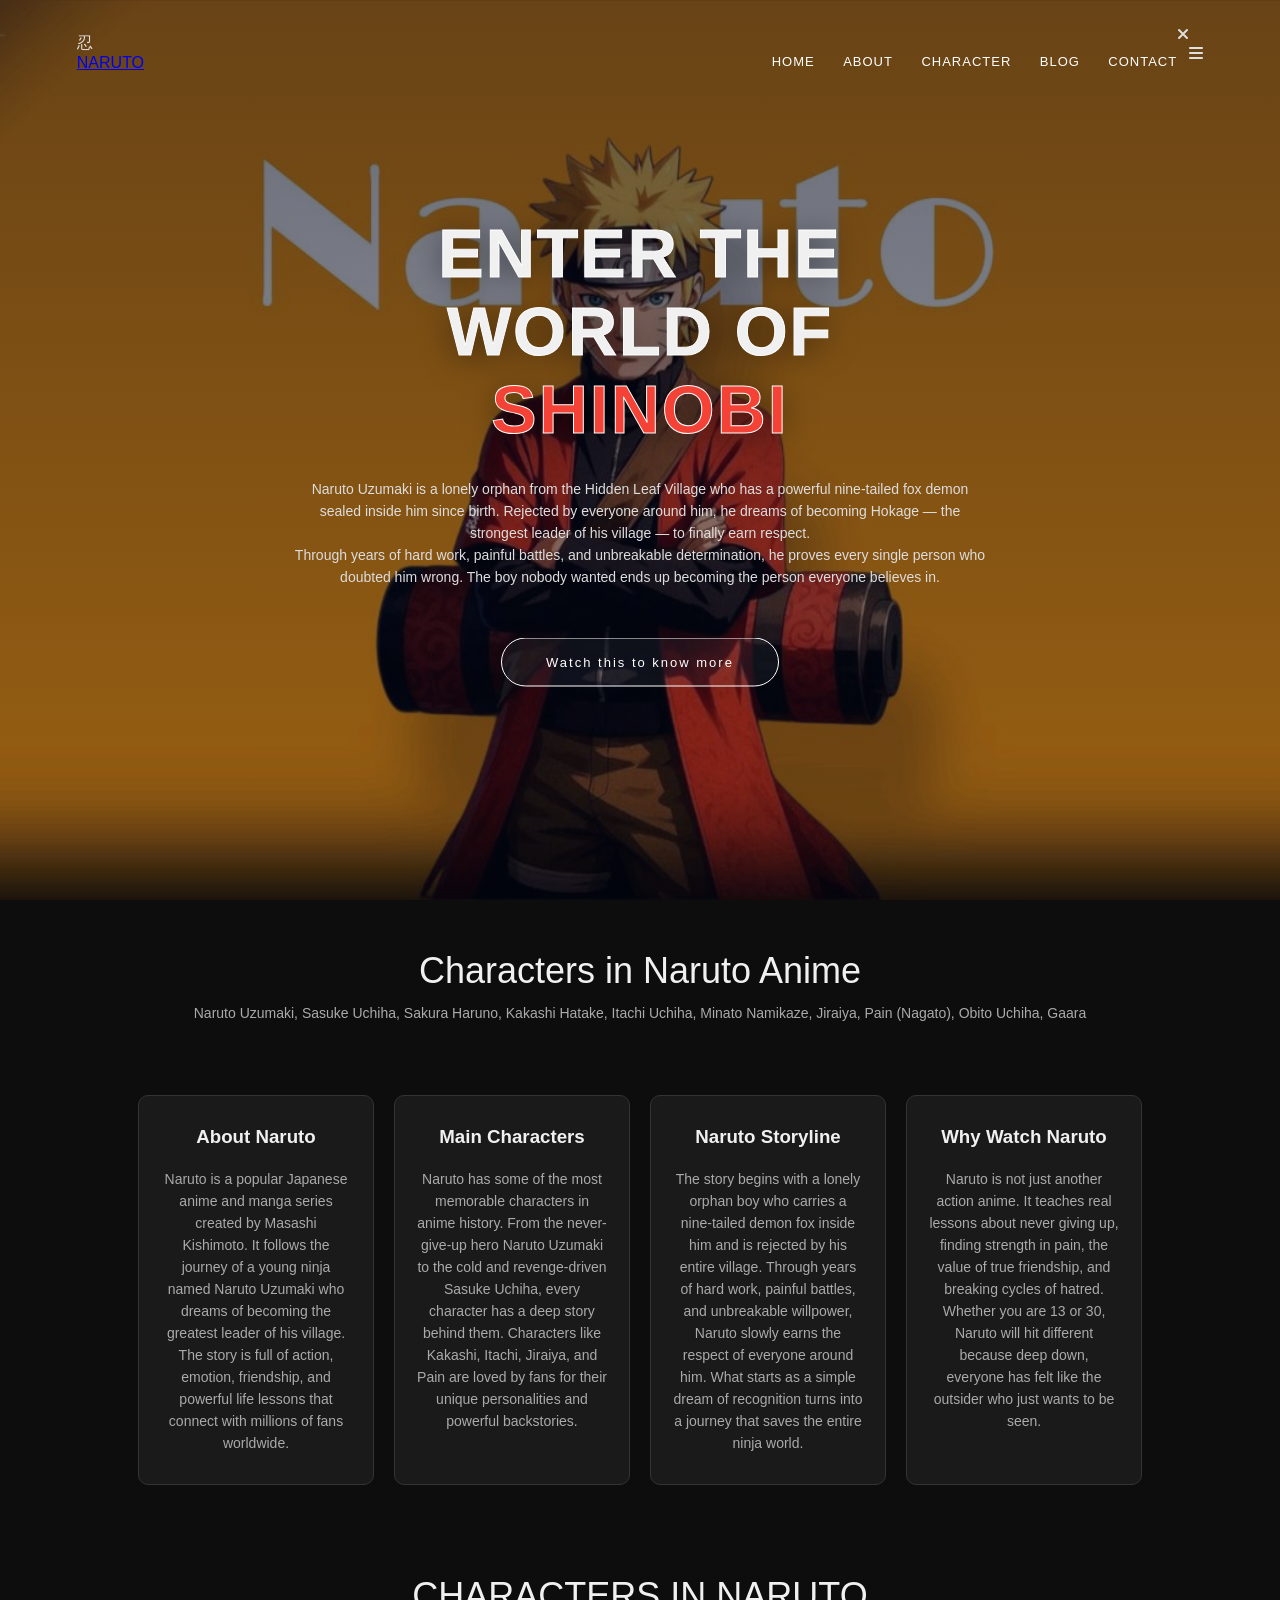
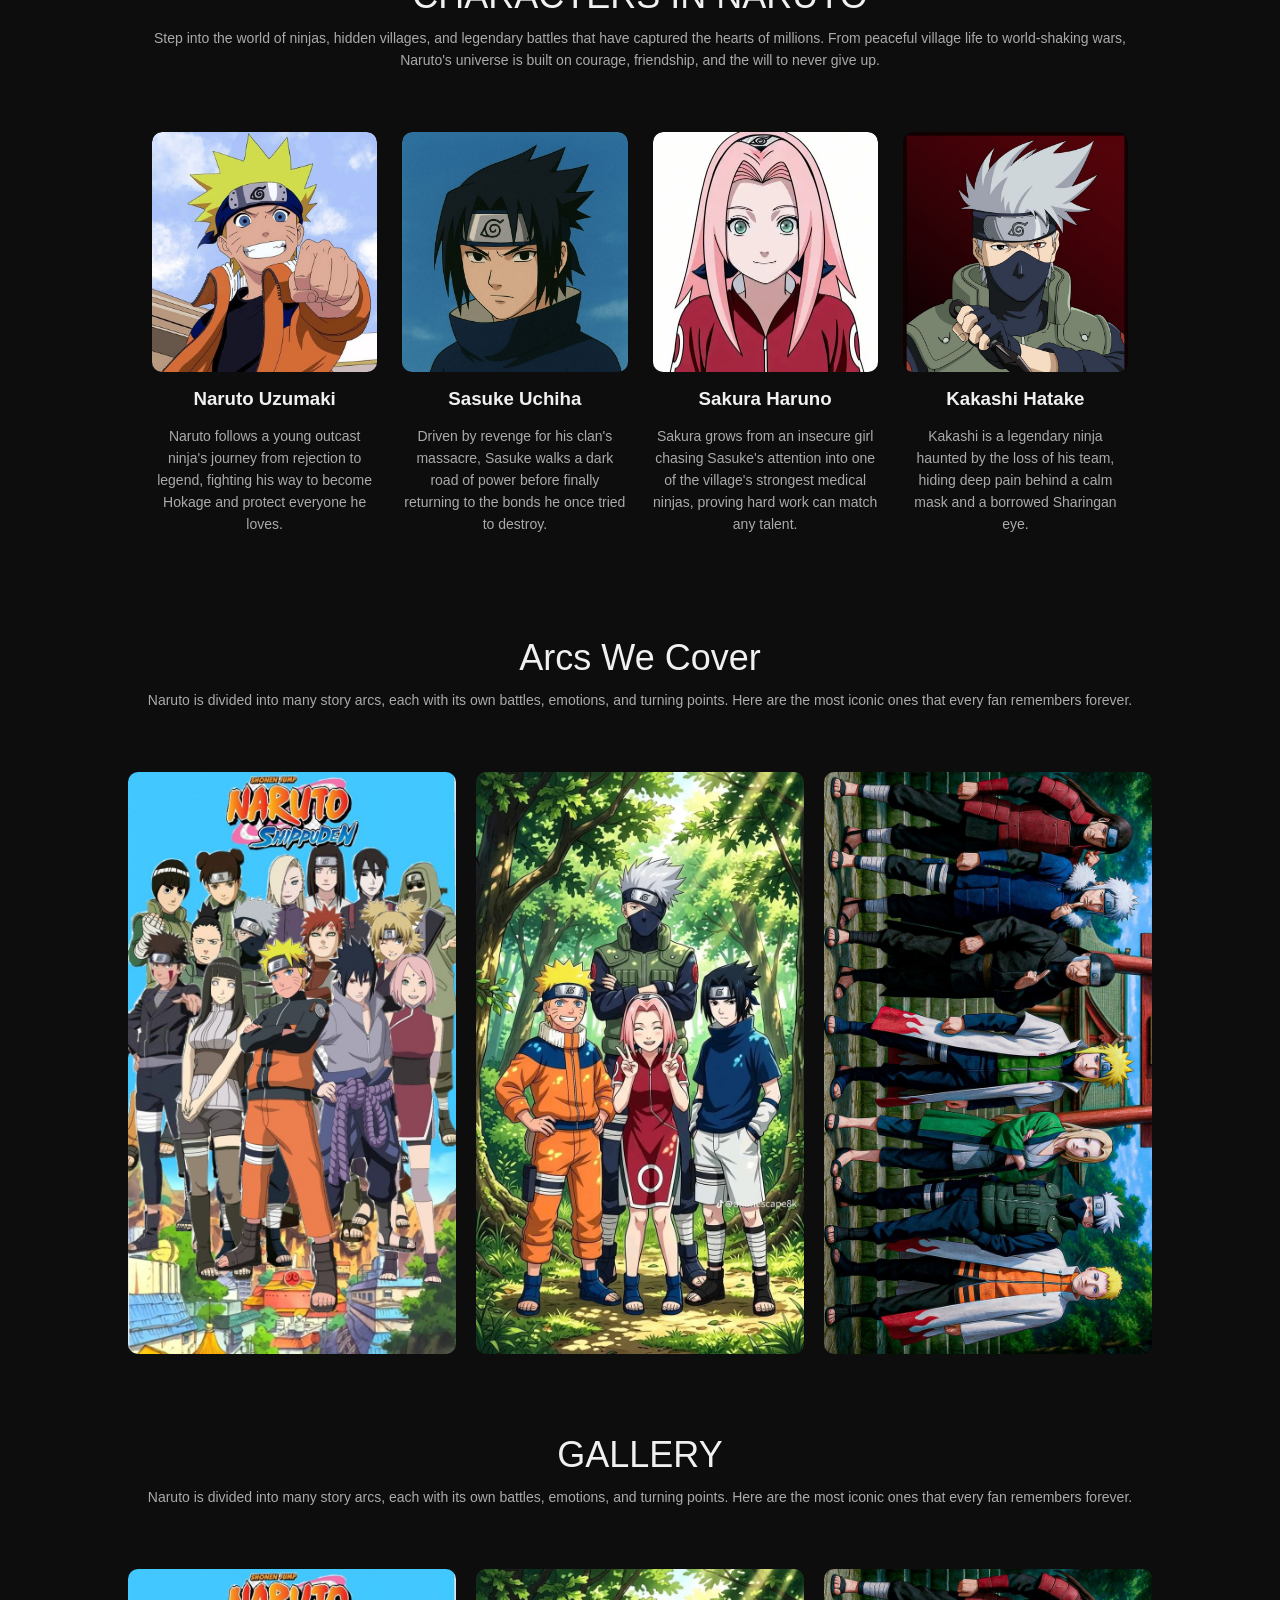
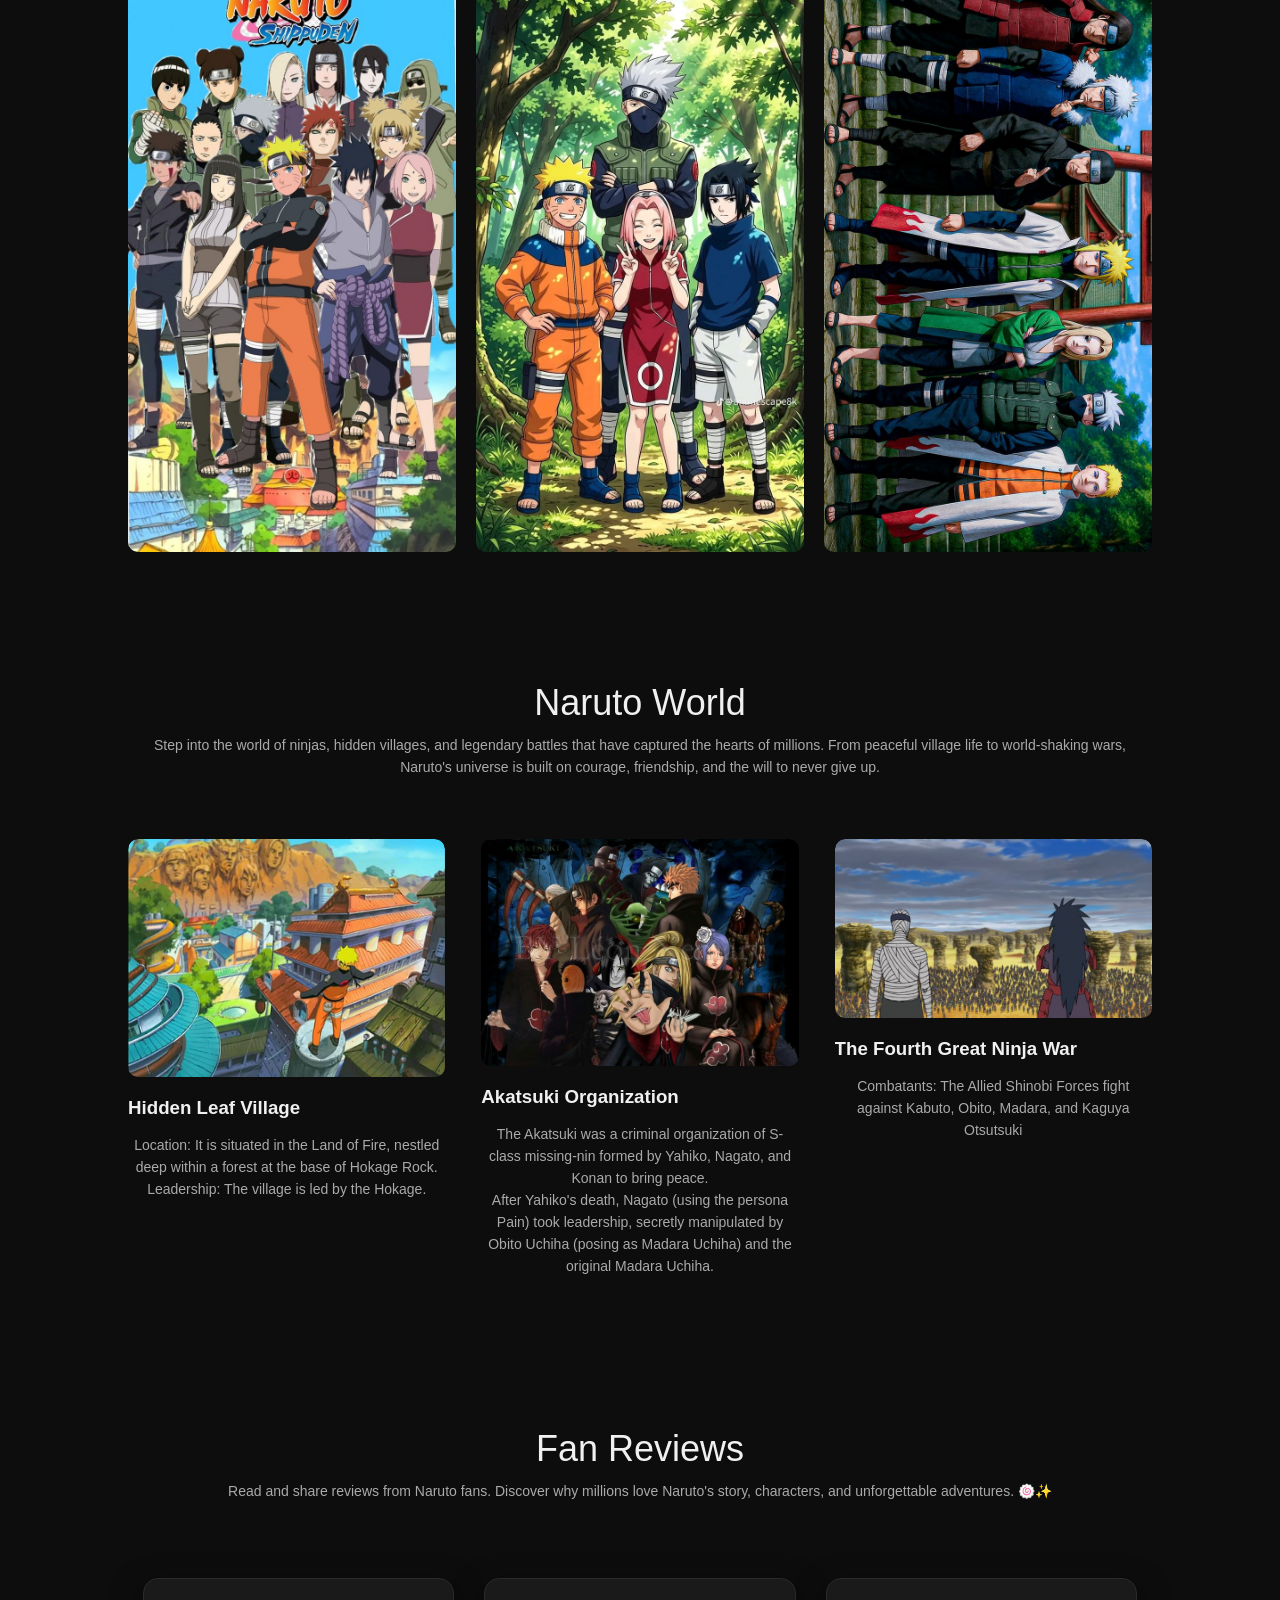
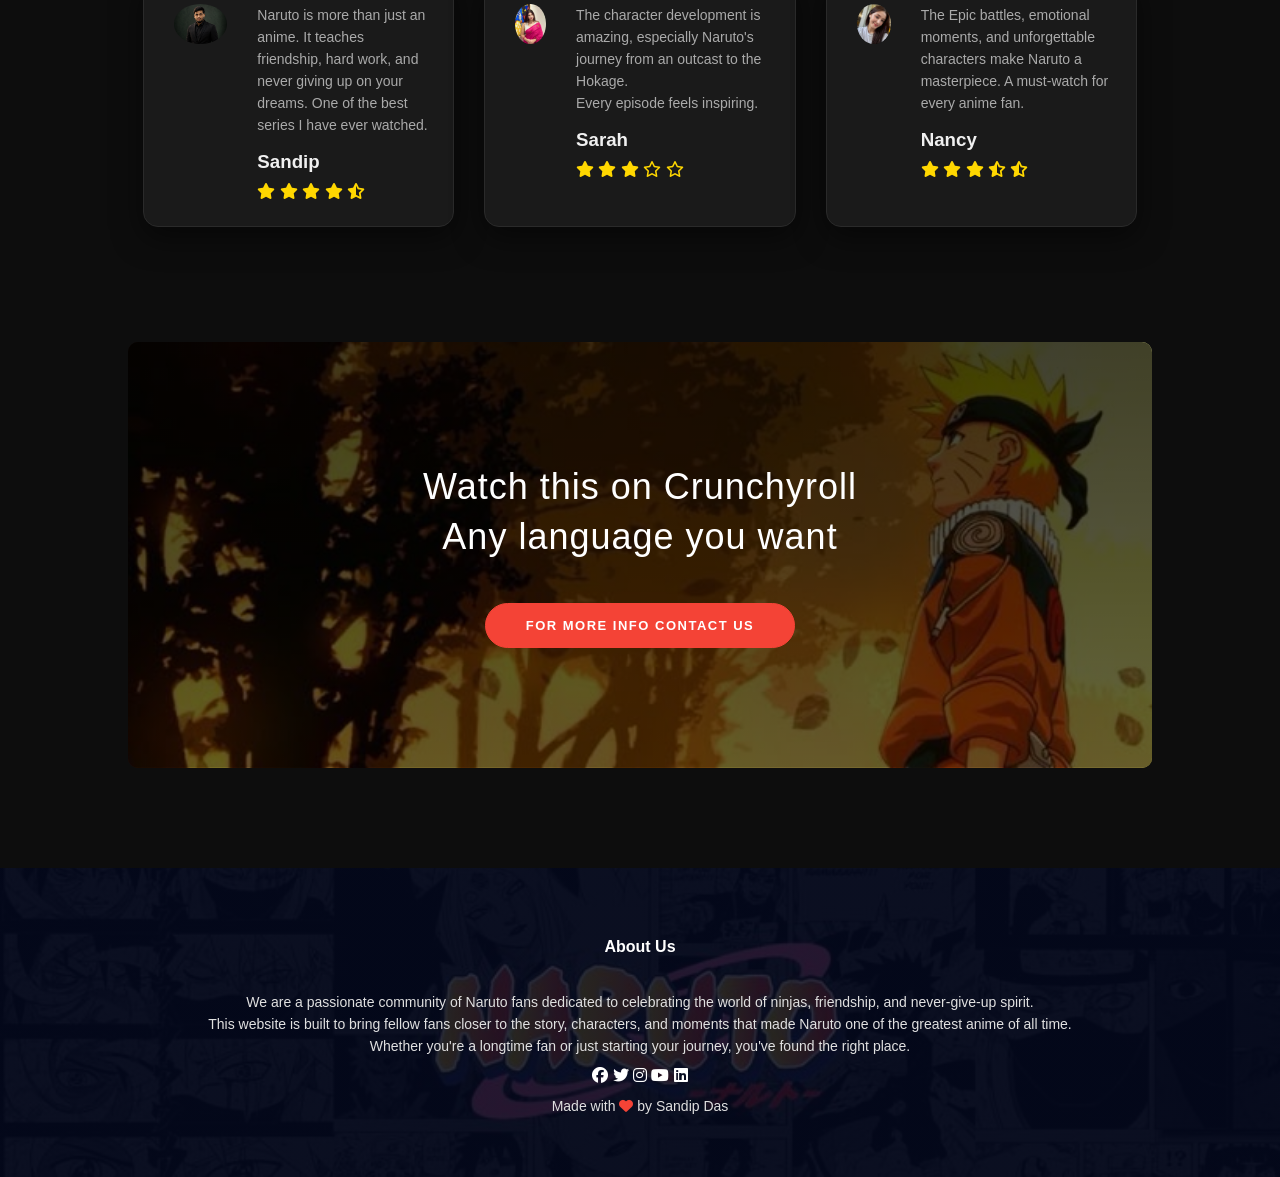
<file: naruto.html>
<!doctype html>
<html lang="en">
  <head>
    <meta charset="UTF-8" />
    <meta name="viewport" content="width=device-width, initial-scale=1.0" />
    <title>Anime web design</title>
    <link rel="stylesheet" href="style.css" />
    
    <link rel="preconnect" href="https://fonts.googleapis.com">
    <link rel="preconnect" href="https://fonts.gstatic.com" crossorigin>
    <link href="https://fonts.googleapis.com/css2?family=Bangers&family=Plus+Jakarta+Sans:wght@400;500;600;700&display=swap" rel="stylesheet">
    
    <link rel="stylesheet" href="https://cdnjs.cloudflare.com/ajax/libs/font-awesome/6.6.0/css/all.min.css">
</head>
<body>
  <section class="header">
    <nav>
        <div class="brand">
            <div class="logo-badge">忍</div>
            <a href="1st_web.html" class="brand-name">NARUTO</a>
        </div>
        <div class="nav-links" id="navLinks">
          <i class="fa-solid fa-xmark" aria-hidden="true" onclick="hideMenu()"></i>
            <ul>
                <li><a href="">HOME</a></li>
                <li><a href="">ABOUT</a></li>
                <li><a href="">CHARACTER</a></li>
                <li><a href="">BLOG</a></li>
                <li><a href="">CONTACT</a></li>
            </ul>
        </div>
      <i class="fa-solid fa-bars" aria-hidden="true" onclick="showMenu()"></i>
    </nav>
    <div class="text-box">
      <h1>ENTER THE<br>WORLD OF<br><span>SHINOBI</span></h1>
      <p>Naruto Uzumaki is a lonely orphan from the Hidden Leaf Village who has a powerful nine-tailed fox demon sealed inside him since birth. Rejected by everyone around him, he dreams of becoming Hokage — the strongest leader of his village — to finally earn respect. <br>Through years of hard work, painful battles, and unbreakable determination, he proves every single person who doubted him wrong. The boy nobody wanted ends up becoming the person everyone believes in.</p>
      <a href="" class="hero-btn">Watch this to know more</a>
    </div>
</section>
<!-------CHARACTER--------->
<section class="CHARACTER">
  <h1>Characters in Naruto Anime</h1>
  <p>
  Naruto Uzumaki, Sasuke Uchiha, Sakura Haruno, Kakashi Hatake, Itachi Uchiha, Minato Namikaze, Jiraiya, Pain (Nagato), Obito Uchiha, Gaara
  </p>
  <div class="row">
    <div class="course-col">
      <h3>About Naruto</h3>
      <p>Naruto is a popular Japanese anime and manga series created by Masashi Kishimoto. It follows the journey of a young ninja named Naruto Uzumaki who dreams of becoming the greatest leader of his village. The story is full of action, emotion, friendship, and powerful life lessons that connect with millions of fans worldwide.</p>

    </div>
    <div class="course-col">
      <h3>Main Characters</h3>
      <p>Naruto has some of the most memorable characters in anime history. From the never-give-up hero Naruto Uzumaki to the cold and revenge-driven Sasuke Uchiha, every character has a deep story behind them. Characters like Kakashi, Itachi, Jiraiya, and Pain are loved by fans for their unique personalities and powerful backstories.</p>

    </div>
    <div class="course-col">
      <h3>Naruto Storyline</h3>
      <p>The story begins with a lonely orphan boy who carries a nine-tailed demon fox inside him and is rejected by his entire village. Through years of hard work, painful battles, and unbreakable willpower, Naruto slowly earns the respect of everyone around him. What starts as a simple dream of recognition turns into a journey that saves the entire ninja world.</p>

    </div>
    <div class="course-col">
      <h3>Why Watch Naruto</h3>
      <p>Naruto is not just another action anime. It teaches real lessons about never giving up, finding strength in pain, the value of true friendship, and breaking cycles of hatred. Whether you are 13 or 30, Naruto will hit different because deep down, everyone has felt like the outsider who just wants to be seen.</p>

    </div>
    
  </div>


</section>

<!---------------------ACTUAL CHARACTERS---------------->


<section class="sunade">
    <h1>CHARACTERS IN NARUTO</h1>
    <p>Step into the world of ninjas, hidden villages, and legendary battles that have captured the hearts of millions. From peaceful village life to world-shaking wars, Naruto's universe is built on courage, friendship, and the will to never give up.</p>
    
    <div class="row">
      <div class="sunade-col">
          <img src="images/Naruto.jpg">
          <h3>Naruto Uzumaki</h3>
          <p>Naruto follows a young outcast ninja's journey from rejection to legend, fighting his way to become Hokage and protect everyone he loves.</p>
      </div>

      <div class="sunade-col">
          <img src="images/sasuke.jpg">
          <h3>Sasuke Uchiha</h3>
          <p>Driven by revenge for his clan's massacre, Sasuke walks a dark road of power before finally returning to the bonds he once tried to destroy.</p>
      </div>

      <div class="sunade-col">
          <img src="images/sakura.jpg">
          <h3>Sakura Haruno</h3>
          <p>Sakura grows from an insecure girl chasing Sasuke's attention into one of the village's strongest medical ninjas, proving hard work can match any talent.</p>
      </div>

      <div class="sunade-col">
          <img src="images/kakashi.jpg">
          <h3>Kakashi Hatake</h3>
          <p>Kakashi is a legendary ninja haunted by the loss of his team, hiding deep pain behind a calm mask and a borrowed Sharingan eye.</p>
      </div>


    </div>

</section>







<!-------------campus-------------------------------------->


<section class="campus">
  <h1>Arcs We Cover</h1>
  <p>Naruto is divided into many story arcs, each with its own battles, emotions, and turning points. Here are the most iconic ones that every fan remembers forever.</p>
  
  <div class="row">
    <div class="campus-col">
        <img src="images/alcar.jpg">
        <div class="layer">
          <h3>ALL MAIN CHARACTERS</h3>
        </div>
    </div>
    <div class="campus-col">
        <img src="images/jvjv.jpg">
        <div class="layer">
          <h3>Team 7</h3>
        </div>
    </div>
    <div class="campus-col">
        <img src="images/gigig.jpg">
        <div class="layer">
          <h3>HOKAGE</h3>
        </div>
    </div>
    
  </div>
</section>

<!-------------------duplicate  (Here add all character name and photo)------------------------>


<section class="campus">
  <h1>GALLERY</h1>
  <p>Naruto is divided into many story arcs, each with its own battles, emotions, and turning points. Here are the most iconic ones that every fan remembers forever.</p>
  
  <div class="row">
    <div class="campus-col">
        <img src="images/alcar.jpg">
        <div class="layer">
          <h3>ALL MAIN CHARACTERS</h3>
        </div>
    </div>
    <div class="campus-col">
        <img src="images/jvjv.jpg">
        <div class="layer">
          <h3>Team 7</h3>
        </div>
    </div>
    <div class="campus-col">
        <img src="images/gigig.jpg">
        <div class="layer">
          <h3>HOKAGE</h3>
        </div>
    </div>
    
  </div>
</section>


<!-------------------end duplicate------------------------>


<!------------------Facilities-------------------------->


<section class="facilities">
    <h1>Naruto World</h1>
    <p>Step into the world of ninjas, hidden villages, and legendary battles that have captured the hearts of millions. From peaceful village life to world-shaking wars, Naruto's universe is built on courage, friendship, and the will to never give up.</p>
    
    <div class="row">
      <div class="facilities-col">
          <img src="images/utyu.jpg">
          <h3>Hidden Leaf Village</h3>
          <p> Location: It is situated in the Land of Fire, nestled deep within a forest at the base of Hokage Rock. <br>
            Leadership: The village is led by the Hokage.</p>
      </div>

      <div class="facilities-col">
          <img src="images/chch.jpg">
          <h3>Akatsuki Organization</h3>
          <p>The Akatsuki was a criminal organization of S-class missing-nin formed by Yahiko, Nagato, and Konan to bring peace.<br>After Yahiko's death, Nagato (using the persona Pain) took leadership, secretly manipulated by Obito Uchiha (posing as Madara Uchiha) and the original Madara Uchiha.</p>
      </div>

      <div class="facilities-col">
          <img src="images/th.jpg">
          <h3>The Fourth Great Ninja War</h3>
          <p>Combatants: The Allied Shinobi Forces fight against Kabuto, Obito, Madara, and Kaguya Otsutsuki</p>
      </div>

    </div>

</section>

<!-------------------NarutoSpecialModes-------------------->

<section class="NarutoSpecialModes">
  <h1>Fan Reviews</h1>
    <p>Read and share reviews from Naruto fans. Discover why millions love Naruto's story, characters, and unforgettable adventures. 🍥✨</p>
    
    <div class="row">
      <div class="NarutoSpecialModes-col">
        <img src="images/1000057361.png">
        <div>
          <p>Naruto is more than just an anime. It teaches friendship, hard work, and never giving up on your dreams. One of the best series I have ever watched.</p>
          <h3>Sandip</h3>
          <i class="fa-solid fa-star"></i>
          <i class="fa-solid fa-star"></i>
          <i class="fa-solid fa-star"></i>
          <i class="fa-solid fa-star"></i>
          <i class="fa-solid fa-star-half-stroke"></i>

        </div>
      </div>

      <div class="NarutoSpecialModes-col">
        <img src="images/sarah.jpg">
        <div>
          <p>The character development is amazing, especially Naruto's journey from an outcast to the Hokage.<br> Every episode feels inspiring.</p>
          <h3>Sarah</h3>
          <i class="fa-solid fa-star"></i>
          <i class="fa-solid fa-star"></i>
          <i class="fa-solid fa-star"></i>
          <i class="fa-regular fa-star"></i>
          <i class="fa-regular fa-star"></i>
        </div>
      </div>


      <div class="NarutoSpecialModes-col">
        <img src="images/nancy.jpg">
        <div>
          <p>The Epic battles, emotional moments, and unforgettable characters make Naruto a masterpiece. A must-watch for every anime fan.</p>
          <h3>Nancy</h3>
          <i class="fa-solid fa-star"></i>
          <i class="fa-solid fa-star"></i>
          <i class="fa-solid fa-star"></i>
          <i class="fa-solid fa-star-half-stroke"></i>
          <i class="fa-solid fa-star-half-stroke"></i>
        </div>
      </div>

    </div>

</section>


<!----------------call to action------------>

<section class="cta">
  <h1>Watch this on Crunchyroll <br> Any language you want</h1>
  <a href="" class="hero-btn">FOR MORE INFO CONTACT US</a>

</section>

<!----------------------Footer-------------------------->

<section class="footer">
  <h4>About Us</h4>
  <p>We are a passionate community of Naruto fans dedicated to celebrating the world of ninjas, friendship, and never-give-up spirit.<br> This website is built to bring fellow fans closer to the story, characters, and moments that made Naruto one of the greatest anime of all time.<br> Whether you're a longtime fan or just starting your journey, you've found the right place.   </p>
    
    <div class="icons">
      <i class="fa-brands fa-facebook"></i>
      <i class="fa-brands fa-twitter"></i>
      <i class="fa-brands fa-instagram"></i>
      <i class="fa-brands fa-youtube"></i>
      <i class="fa-brands fa-linkedin"></i>

    </div>
    <p>Made with <i class="fa-solid fa-heart" aria-hidden="true"></i> by Sandip Das</p>


</section>





<!-------JavaScript for Toggle Menu--------->
    <script>
        var navLinks = document.getElementById("navLinks")
        function showMenu(){
          navLinks.style.right = "0";
        }
        function hideMenu(){
          navLinks.style.right = "-200px";
        }
    </script>




  </body>
</html>
</file>
<file: style.css>
*{
    margin: 0;
    padding: 0;
    

font-family: "Pliant", sans-serif;
}

body{
    background-color: #0d0d0d;
    color: #e0e0e0;
}

/*----------------------NARUTO-----------------*/
.header{
    min-height: 100vh;
    width: 100%;
    position: relative;
    overflow: hidden;
}

.header::before{
    content: "";
    position: absolute;
    top: 0;
    left: 0;
    width: 100%;
    height: 100%;
    background-image: linear-gradient(rgba(4,9,30,0.6), rgba(4,9,30,0.4)),url(images/naruto.jpg.jpg);
    background-position: center;
    background-size: cover;
    z-index: -1;
    animation: zoomBg 15s ease-in-out infinite alternate;
}

@keyframes zoomBg{
    0%{ transform: scale(1); }
    100%{ transform: scale(1.12); }
}

.logo{
    width: 100px;
}
nav{
    display: flex;
    padding: 2% 6%;
    justify-content: space-between;
    align-items: center;
    position: relative;
    z-index: 2;
}
nav img{
    width: 150px;
}
.nav-links{
    flex: 1;
    text-align: right;
}
.nav-links ul li{
    list-style: none;
    display: inline-block;
    padding: 8px 12px;
    position: relative;
}
.nav-links ul li a{
    color: #fff;
    text-decoration: none;
    font-size: 13px;
    letter-spacing: 1px;
}
.nav-links ul li::after{
    content: "";
    width: 0%;
    height: 2px;
    background: #f44336;
    display: block;
    margin: auto;
    transition: 0.5s;
}
.nav-links ul li:hover::after{
    width: 100%;
}
.text-box{
    width: 90%;
    color: #fff;
    position: absolute;
    top: 50%;
    left: 50%;
    transform: translate(-50%,-50%);
    text-align: center;
    z-index: 1;
}
.text-box h1{
    font-size: 68px;
    font-weight: 900;
    letter-spacing: 2px;
    text-transform: uppercase;
    opacity: 0;
    animation: fadeUp 1s ease forwards 0.3s;
    text-shadow: 0 4px 30px rgba(0,0,0,0.5);
    -webkit-text-stroke: 1px #fff
}
.text-box h1 span{
    color: #f44336;
}
.text-box p{
    margin: 20px auto 40px;
    font-size: 14px;
    color: #ddd;
    max-width: 700px;
    opacity: 0;
    animation: fadeUp 1s ease forwards 0.6s;
}
.hero-btn{
    display: inline-block;
    text-decoration: none;
    color: #fff;
    border: 1px solid #fff;
    padding: 16px 44px;
    font-size: 13px;
    letter-spacing: 2px;
    background: rgba(255,255,255,0.05);
    position: relative;
    cursor: pointer;
    border-radius: 30px;
    opacity: 0;
    animation: fadeUp 1s ease forwards 0.9s, pulse 2.5s ease-in-out infinite 2s;
    transition: 0.4s;
}
.hero-btn:hover{
    border: 1px solid #f44336;
    background: #f44336;
    transform: translateY(-3px) scale(1.05);
    box-shadow: 0 10px 30px rgba(244,67,54,0.4);
}
@keyframes fadeUp{
    from{ opacity: 0; transform: translateY(30px); }
    to{ opacity: 1; transform: translateY(0); }
}
@keyframes pulse{
    0%, 100%{ box-shadow: 0 0 0 0 rgba(255,255,255,0.15); }
    50%{ box-shadow: 0 0 0 12px rgba(255,255,255,0); }
}
.scroll-indicator{
    position: absolute;
    bottom: 30px;
    left: 50%;
    transform: translateX(-50%);
    color: #fff;
    font-size: 22px;
    opacity: 0;
    animation: fadeUp 1s ease forwards 1.2s, bounce 2s ease-in-out infinite 2s;
    z-index: 1;
}
@keyframes bounce{
    0%, 100%{ transform: translateX(-50%) translateY(0); }
    50%{ transform: translateX(-50%) translateY(10px); }
}
nav .fa{
    display: none;
}
@media(max-width: 700px){
    .text-box h1{
        font-size: 28px;
    }
    .nav-links ul li{
        display: block;
    }
    .nav-links{
        position: absolute;
        background: #f44336;
        height: 100vh;
        width: 200px;
        top: 0;
        right: -200px;
        text-align: left;
        z-index: 2;
        transition: 1s;
    }
    nav .fa{
        display: block;
        color: #fff;
        margin: 10px;
        font-size: 22px;
        cursor: pointer;
    }
    .nav-links ul{
        padding: 30px;
    }
}


/*-------------CHARACTER--------------*/
.CHARACTER{
    width: 80%;
    margin: auto;
    text-align: center;
    padding-top: 50px;
}
h1{
    font-size: 36px;
    font-weight: 300;
    color: #f0f0f0;
}
p{
    color: #aaa;
    font-size: 14px;
    font-weight: 300;
    line-height: 22px;
    padding: 10px;
}
.row{
    margin-top: 5%;
    display: flex;
    justify-content: space-between;
}
.course-col{
    flex-basis: 31%;
    background: #1a1a1a;
    border-radius: 10px;
    margin-bottom: 5%;
    padding: 20px 12px;
    box-sizing: border-box;
    margin: 10px;
    border: 1px solid #333;
    transition: 0.5s;
}
h3{
    text-align: center;
    font-weight: 600;
    margin: 10px 0;
    color: #f0f0f0;
}
.course-col:hover{
    box-shadow: 0 0 20px 0px rgba(244,67,54,0.2);
    border-color: #f44336;
}
@media(max-width: 700px){
    .row{
        flex-direction: column;
    }
}

/*------------------ACTUAL CHARACTER---------------------*/

.sunade{
    width: 80%;
    margin: auto;
    text-align: center;
    padding-top: 80px;
}

.sunade .row{
    align-items: stretch;
    flex-wrap: wrap;
    justify-content: center;
    gap: 25px;
}

.sunade-col{
    flex-basis: 22%;
    border-radius: 10px;
    margin-bottom: 5%;
    overflow: hidden;
    display: flex;
    flex-direction: column;
}

.sunade-col img{
    width: 100%;
    height: 240px;
    object-fit: cover;
    object-position: top;
    border-radius: 10px;
    transition: transform 0.5s ease;
    cursor: pointer;
}

.sunade-col:hover img{
    transform: scale(1.08);
}

.sunade-col p{
    padding: 0;
    flex-grow: 1;
}

.sunade-col h3{
    margin-top: 16px;
    margin-bottom: 15px;
    text-align: center;
    transition: color 0.3s ease;
}

.sunade-col:hover h3{
    color: #f44336;
}




/*-------------campus-------------*/


.campus{
    width: 80%;
    margin: auto;
    text-align: center;
    padding-top: 50px;
}
.campus-col{
    flex-basis: 32%;
    border-radius: 10px;
    margin-bottom: 30px;
    position: relative;
    overflow: hidden;
}
.campus-col img{
    width: 100%;
    display: block;
}
.layer{
    background: transparent;
    height: 100%;
    width: 100%;
    position: absolute;
    top: 0;
    left: 0;
    transition: o.5s;
}
.layer:hover{
    background: rgba(251, 130, 0, 0.7);
}
.layer h3{
    width: 100%;
    font-weight: 500;
    color: #ffffff;
    font-size: 26px;
    bottom: 0;
    left: 50%;
    transform: translateX(-50%);
    position: absolute;
    opacity: 0;
    transition: 0.5s;
}
.layer:hover h3{
    bottom: 49%;
    opacity: 1;
}

/*-------------facilities------------------*/

.facilities{
    width: 80%;
    margin: auto;
    text-align: center;
    padding-top: 100px;
}

.facilities-col{
    flex-basis: 31%;
    border-radius: 10px;
    margin-bottom: 5%;
    overflow: hidden;
}

.facilities-col img{
    width: 100%;
    border-radius: 10px;
    transition: transform 0.5s ease;
    cursor: pointer;
}

.facilities-col:hover img{
    transform: scale(1.08);
}

.facilities-col p{
    padding: 0;
}

.facilities-col h3{
    margin-top: 16px;
    margin-bottom: 15px;
    text-align: left;
    transition: color 0.3s ease;
}

.facilities-col:hover h3{
    color: #f44336;
}
/*-------------------NarutoSpecialModes------------------*/

.NarutoSpecialModes{
    width: 80%;
    margin: auto;
    padding-top: 100px;
    text-align: center;
}

.NarutoSpecialModes-col{
    flex-basis: 28%;
    border-radius: 15px;
    margin-bottom: 5%;
    text-align: left;
    background: #1a1a1a;
    padding: 25px;
    cursor: pointer;
    display: flex;
    margin: 15px;
    border: 1px solid #2a2a2a;
    box-shadow: 0 10px 30px rgba(0,0,0,0.5);
    transition: 0.3s;
}

.NarutoSpecialModes-col:hover{
    transform: translateY(-10px);
}

.NarutoSpecialModes-col img{
    height: 40px;
    margin-left: 5px;
    margin-right: 30px;
    border-radius: 50%;
}

.NarutoSpecialModes-col p{
    padding: 0;
}

.NarutoSpecialModes-col h3{
    margin-top: 15px;
    text-align: left;
}

.NarutoSpecialModes-col i {
    color: #FFD700;  /* gold/yellow - classic star color */
}

@media(max-width: 700px){
    .NarutoSpecialModes-col img{
        margin-left: 0px;
        margin-right: 15px;
    }
}

/*-------------call to action----------------*/
.cta{
    margin: 100px auto;
    width: 80%;
    border-radius: 10px;
    text-align: center;
    padding: 120px 0;
    position: relative;
    overflow: hidden;
}

.cta::before{
    content: "";
    position: absolute;
    top: 0;
    left: 0;
    width: 100%;
    height: 100%;
    background-image: linear-gradient(rgba(0,0,0,0.75),rgba(0,0,0,0.6)),url(images/NarutoTimeline.jpg);
    background-position: center;
    background-size: cover;
    z-index: -1;
    animation: zoomBg 8s ease-in-out infinite alternate;
}

@keyframes zoomBg{
    0%{
        transform: scale(1);
    }
    100%{
        transform: scale(1.15);
    }
}

.cta h1{
    color: #fff;
    margin-bottom: 40px;
    padding: 0;
    font-weight: 300;
    letter-spacing: 1px;
    line-height: 1.4;
}

.cta .hero-btn{
    background: #f44336;
    border: 1px solid #f44336;
    padding: 14px 40px;
    font-size: 13px;
    letter-spacing: 1.5px;
    border-radius: 30px;
    font-weight: 600;
}

.cta .hero-btn:hover{
    background: transparent;
    border: 1px solid #fff;
    color: #fff;
}

@media(max-width: 700px){
    .cta h1{
        font-size: 24px;
    }
}
/*-----------------footer-------------------*/

.footer{
    width: 100%;
    text-align: center;
    padding: 50px 0;


    background-image: linear-gradient(rgba(4,9,30,0.85), rgba(4,9,30,0.85)),url(images/jbbhbh.jpg);
    background-position: center;
    background-size: cover;
    color: #fff;
}

.footer h4{
    margin-bottom: 25px;
    margin-top: 20px;
    font-weight: 600;


    color: #fff;
}

.footer p{
    color: #e0e0e0;
}


.icons .fa-heart{
    color: #f44336;
    margin: 0 13px;
    cursor: pointer;
    padding: 18px 0;
}


.footer .fa-heart{
    color: #f44336;
}





/*-------------------NARUTO CHATBOT------------------*/




.chat-section{
    width: 80%;
    max-width: 900px;
    margin: 80px auto;
    text-align: center;
}

.chat-sub{
    color: #777;
    font-size: 14px;
    margin-top: 10px;
    margin-bottom: 35px;
}

.chat-box{
    background: linear-gradient(135deg, #1a1208, #2b1a0e);
    border-radius: 16px;
    overflow: hidden;
    border: 1px solid rgba(255,122,24,0.2);
    box-shadow: 0 20px 50px rgba(0,0,0,0.25);
}

.chat-header{
    display: flex;
    align-items: center;
    gap: 14px;
    padding: 18px 24px;
    background: linear-gradient(rgba(10,5,0,0.6), rgba(40,20,5,0.3));
    border-bottom: 1px solid rgba(255,122,24,0.2);
}

.chat-avatar{
    width: 44px;
    height: 44px;
    border-radius: 50%;
    background: radial-gradient(circle, #ff7a18, #ff3d00);
    display: flex;
    align-items: center;
    justify-content: center;
    color: #fff3e0;
    font-size: 18px;
    font-weight: bold;
    box-shadow: 0 0 18px rgba(255,100,0,0.5);
    flex-shrink: 0;
}

.chat-header-text{
    text-align: left;
}

.chat-header-text h3{
    color: #fff;
    font-size: 16px;
    font-weight: 700;
    margin: 0;
    text-align: left;
}

.chat-header-text span{
    color: #ffb066;
    font-size: 12px;
}

.chat-messages{
    height: 420px;
    overflow-y: auto;
    padding: 24px;
    display: flex;
    flex-direction: column;
    gap: 16px;
}

.msg{
    max-width: 75%;
    padding: 12px 16px;
    border-radius: 14px;
    font-size: 14px;
    line-height: 21px;
    text-align: left;
    color: #f5e6d8;
}

.msg.bot{
    background: rgba(255,122,24,0.12);
    border: 1px solid rgba(255,122,24,0.25);
    align-self: flex-start;
    border-bottom-left-radius: 4px;
}

.msg.user{
    background: linear-gradient(135deg, #ff7a18, #ff3d00);
    color: #fff;
    align-self: flex-end;
    border-bottom-right-radius: 4px;
}

.typing{
    align-self: flex-start;
    display: flex;
    gap: 4px;
    padding: 14px 16px;
}
.typing span{
    width: 7px;
    height: 7px;
    border-radius: 50%;
    background: #ff7a18;
    animation: typingBlink 1.2s infinite ease-in-out;
}
.typing span:nth-child(2){ animation-delay: 0.2s; }
.typing span:nth-child(3){ animation-delay: 0.4s; }
@keyframes typingBlink{
    0%, 80%, 100%{ opacity: 0.3; }
    40%{ opacity: 1; }
}

.chat-input-row{
    display: flex;
    gap: 10px;
    padding: 18px 20px;
    border-top: 1px solid rgba(255,122,24,0.2);
    background: rgba(0,0,0,0.15);
}

.chat-input-row input{
    flex: 1;
    background: rgba(255,255,255,0.06);
    border: 1px solid rgba(255,122,24,0.25);
    border-radius: 24px;
    padding: 12px 18px;
    color: #fff;
    font-size: 14px;
    outline: none;
}
.chat-input-row input::placeholder{ color: #998; }
.chat-input-row input:focus{ border-color: #ff7a18; }

.chat-input-row button{
    background: linear-gradient(135deg, #ff7a18, #ff3d00);
    border: none;
    color: #fff;
    padding: 0 26px;
    border-radius: 24px;
    font-weight: 700;
    font-size: 13px;
    letter-spacing: 1px;
    cursor: pointer;
    transition: 0.3s;
}
.chat-input-row button:hover{
    transform: translateY(-2px);
    box-shadow: 0 8px 20px rgba(255,80,0,0.4);
}
.chat-input-row button:disabled{
    opacity: 0.5;
    cursor: not-allowed;
}

.chat-messages::-webkit-scrollbar{ width: 6px; }
.chat-messages::-webkit-scrollbar-thumb{
    background: rgba(255,122,24,0.3);
    border-radius: 10px;
}

@media(max-width: 700px){
    .chat-section{ width: 92%; }
    .msg{ max-width: 88%; }
    .chat-messages{ height: 360px; }
}
</file>
